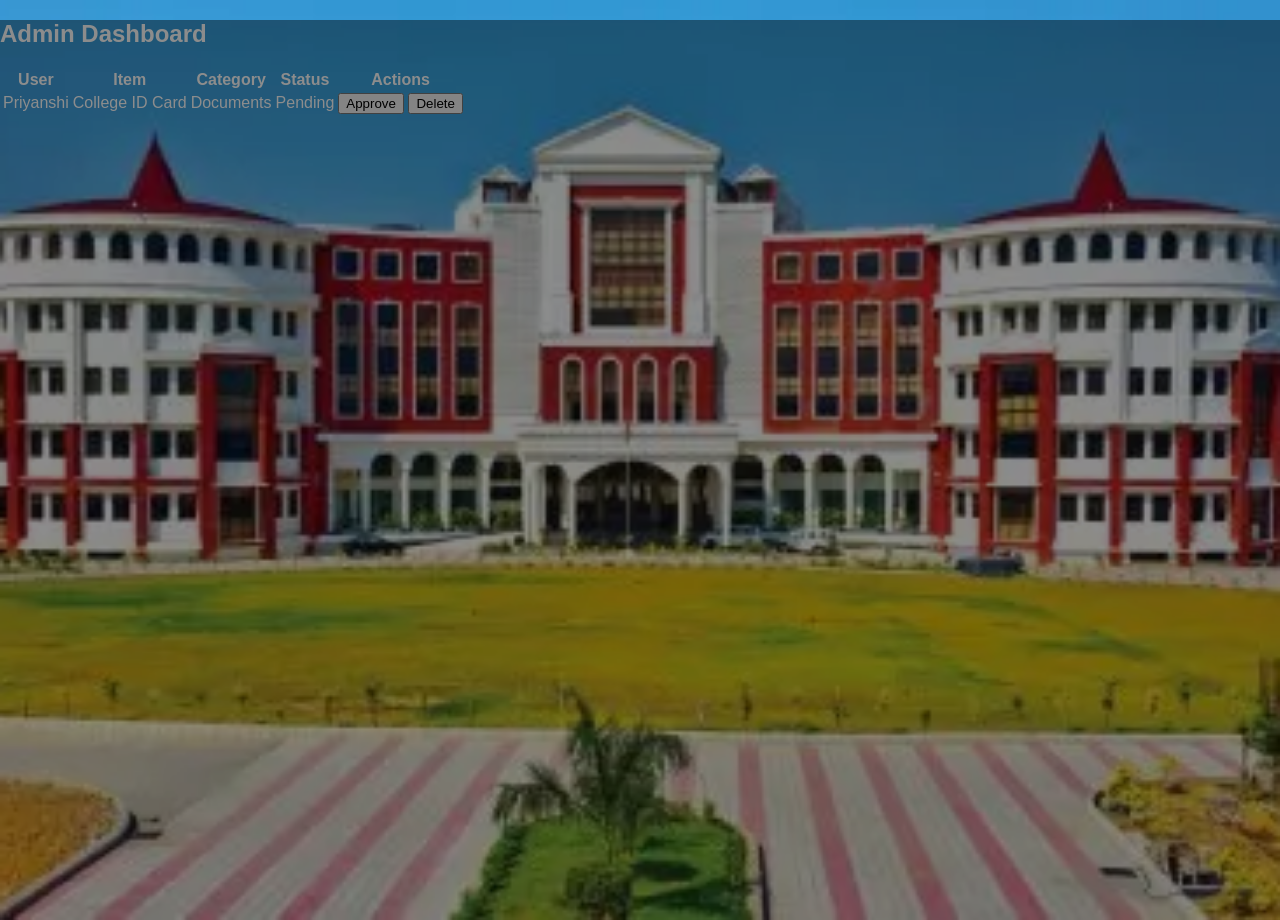
<file: LostFoundSystem/admin_dashboard.html>
<!DOCTYPE html>
<html lang="en">
<head>
  <meta charset="UTF-8">
  <meta name="viewport" content="width=device-width, initial-scale=1.0">
  <title>Admin Dashboard</title>
  <link rel="stylesheet" href="css/style.css">
</head>
<body>
  <h2 class="center">Admin Dashboard</h2>
  <div class="table-container">
    <table>
      <thead>
        <tr>
          <th>User</th>
          <th>Item</th>
          <th>Category</th>
          <th>Status</th>
          <th>Actions</th>
        </tr>
      </thead>
      <tbody>
        <tr>
          <td>Priyanshi</td>
          <td>College ID Card</td>
          <td>Documents</td>
          <td>Pending</td>
          <td>
            <button class="btn-small">Approve</button>
            <button class="btn-small red">Delete</button>
          </td>
        </tr>
      </tbody>
    </table>
  </div>
</body>
</html>
</file>
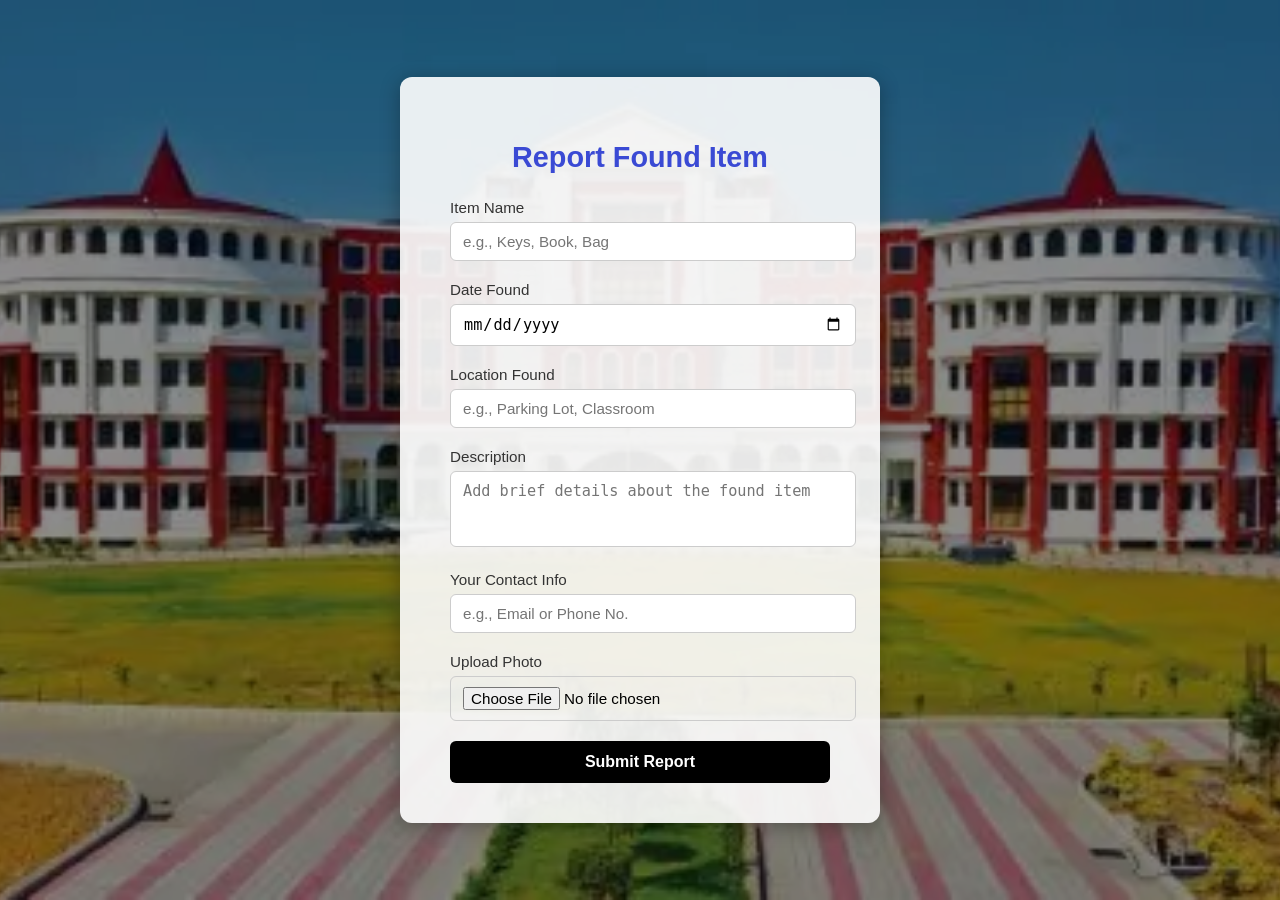
<file: LostFoundSystem/found_form.html>
<!DOCTYPE html>
<html lang="en">
<head>
  <meta charset="UTF-8">
  <meta name="viewport" content="width=device-width, initial-scale=1.0">
  <title>Report Found Item | Lost & Found System</title>
  <link rel="stylesheet" href="css/auth.css">
</head>
<body>
  <div class="form-container">
    <div class="form-box">
      <h2>Report Found Item</h2>
      <form>
        <div class="input-group">
          <label>Item Name</label>
          <input type="text" placeholder="e.g., Keys, Book, Bag" required>
        </div>

        <div class="input-group">
          <label>Date Found</label>
          <input type="date" required>
        </div>

        <div class="input-group">
          <label>Location Found</label>
          <input type="text" placeholder="e.g., Parking Lot, Classroom" required>
        </div>

        <div class="input-group">
          <label>Description</label>
          <textarea placeholder="Add brief details about the found item" rows="3" required></textarea>
        </div>

        <div class="input-group">
          <label>Your Contact Info</label>
          <input type="text" placeholder="e.g., Email or Phone No." required>
        </div>

        <div class="input-group">
          <label>Upload Photo</label>
          <input type="file" accept="image/*">
        </div>

        <button type="submit" class="btn">Submit Report</button>
      </form>
    </div>
  </div>
</body>
</html>
</file>
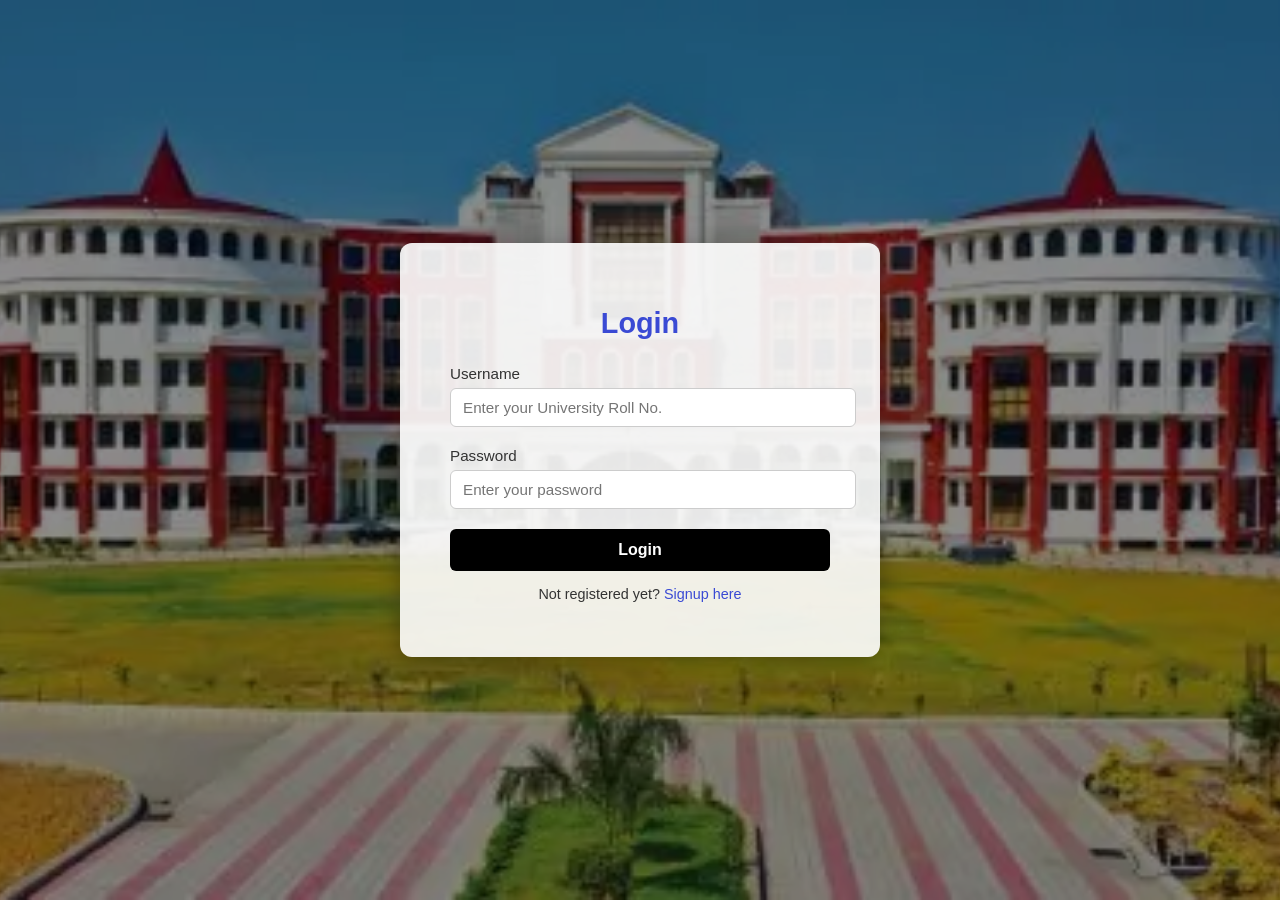
<file: LostFoundSystem/login.html>
<!DOCTYPE html>
<html lang="en">
<head>
  <meta charset="UTF-8">
  <meta name="viewport" content="width=device-width, initial-scale=1.0">
  <title>Login | Lost & Found Management System</title>
  <link rel="stylesheet" href="css/auth.css">
</head>
<body>
  <div class="form-container">
    <div class="form-box">
      <h2>Login</h2>
      <form>
        <div class="input-group">
          <label>Username</label>
          <input type="text" placeholder="Enter your University Roll No." required>
        </div>

        <div class="input-group">
          <label>Password</label>
          <input type="password" placeholder="Enter your password" required>
        </div>

        <button type="submit" class="btn">Login</button>

        <p class="switch-text">
          Not registered yet? <a href="signup.html">Signup here</a>
        </p>
      </form>
    </div>
  </div>
</body>
</html>
</file>
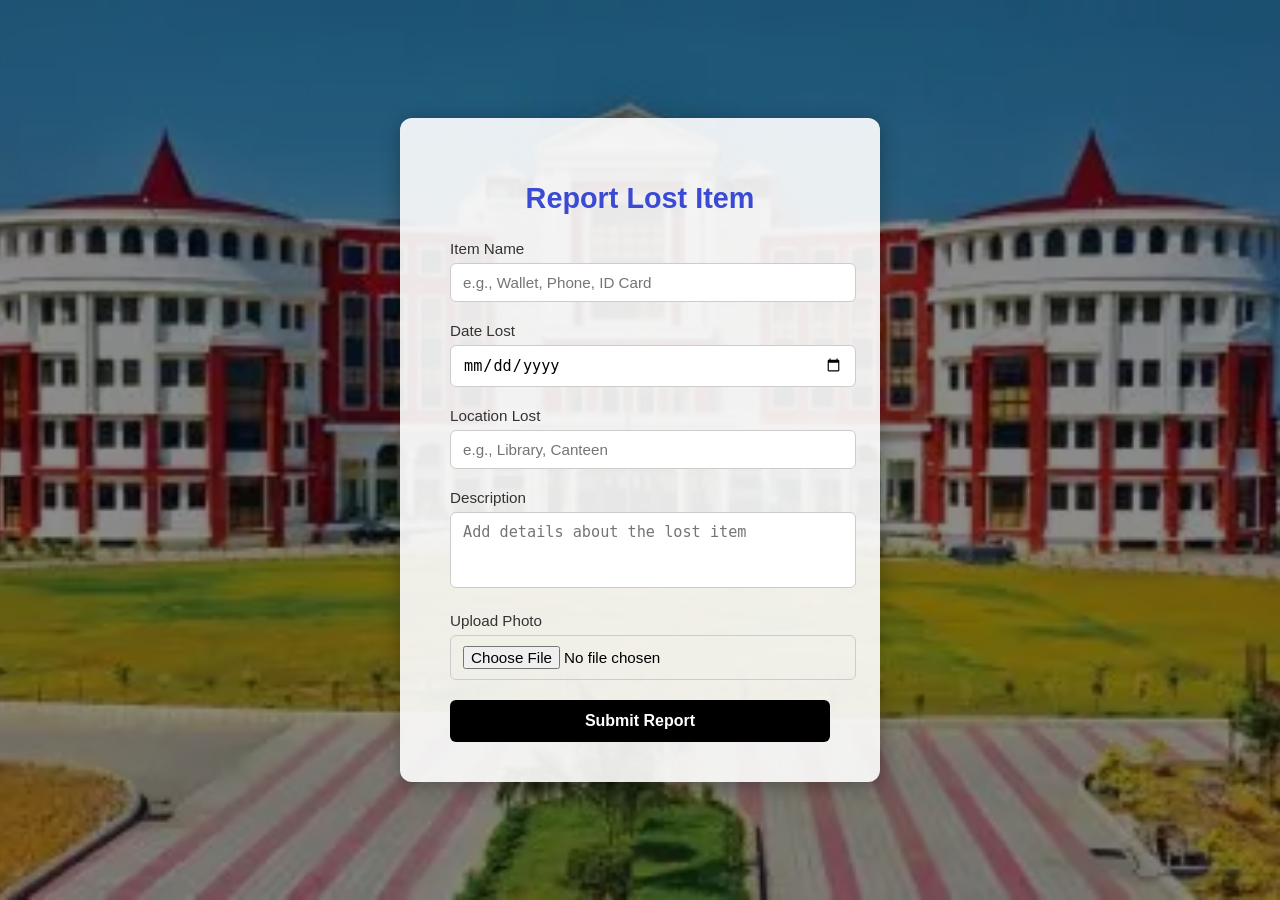
<file: LostFoundSystem/lost_form.html>
<!DOCTYPE html>
<html lang="en">
<head>
  <meta charset="UTF-8">
  <meta name="viewport" content="width=device-width, initial-scale=1.0">
  <title>Report Lost Item | Lost & Found System</title>
  <link rel="stylesheet" href="css/auth.css">
</head>
<body>
  <div class="form-container">
    <div class="form-box">
      <h2>Report Lost Item</h2>
      <form>
        <div class="input-group">
          <label>Item Name</label>
          <input type="text" placeholder="e.g., Wallet, Phone, ID Card" required>
        </div>

        <div class="input-group">
          <label>Date Lost</label>
          <input type="date" required>
        </div>

        <div class="input-group">
          <label>Location Lost</label>
          <input type="text" placeholder="e.g., Library, Canteen" required>
        </div>

        <div class="input-group">
          <label>Description</label>
          <textarea placeholder="Add details about the lost item" rows="3" required></textarea>
        </div>

        <div class="input-group">
          <label>Upload Photo</label>
          <input type="file" accept="image/*">
        </div>

        <button type="submit" class="btn">Submit Report</button>
      </form>
    </div>
  </div>
</body>
</html>
</file>
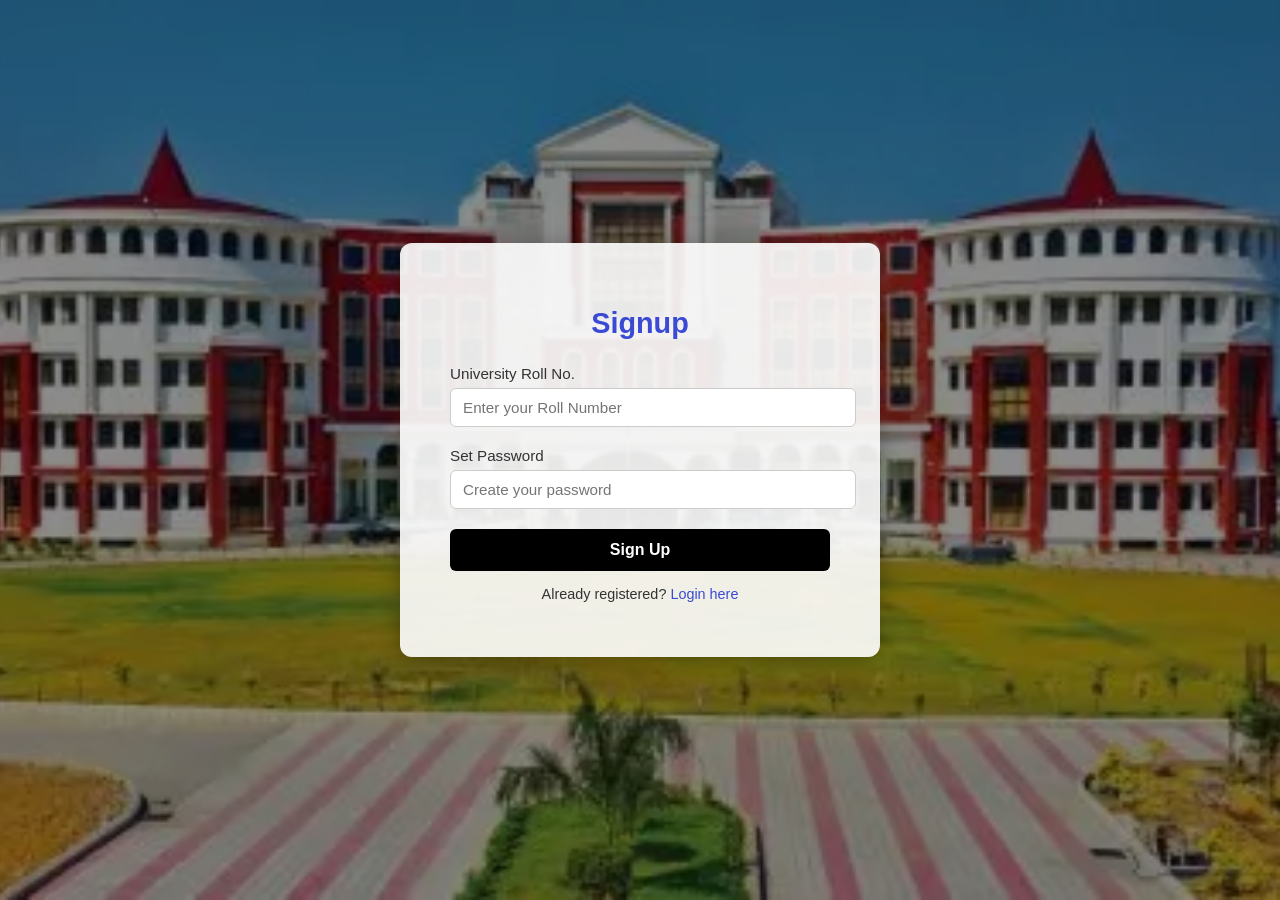
<file: LostFoundSystem/signup.html>
<!DOCTYPE html>
<html lang="en">
<head>
  <meta charset="UTF-8">
  <meta name="viewport" content="width=device-width, initial-scale=1.0">
  <title>Signup | Lost & Found Management System</title>
  <link rel="stylesheet" href="css/auth.css">
</head>
<body>
  <div class="form-container">
    <div class="form-box">
      <h2>Signup</h2>
      <form>
        <div class="input-group">
          <label>University Roll No.</label>
          <input type="text" placeholder="Enter your Roll Number" required>
        </div>

        <div class="input-group">
          <label>Set Password</label>
          <input type="password" placeholder="Create your password" required>
        </div>

        <button type="submit" class="btn">Sign Up</button>

        <p class="switch-text">
          Already registered? <a href="login.html">Login here</a>
        </p>
      </form>
    </div>
  </div>
</body>
</html>
</file>
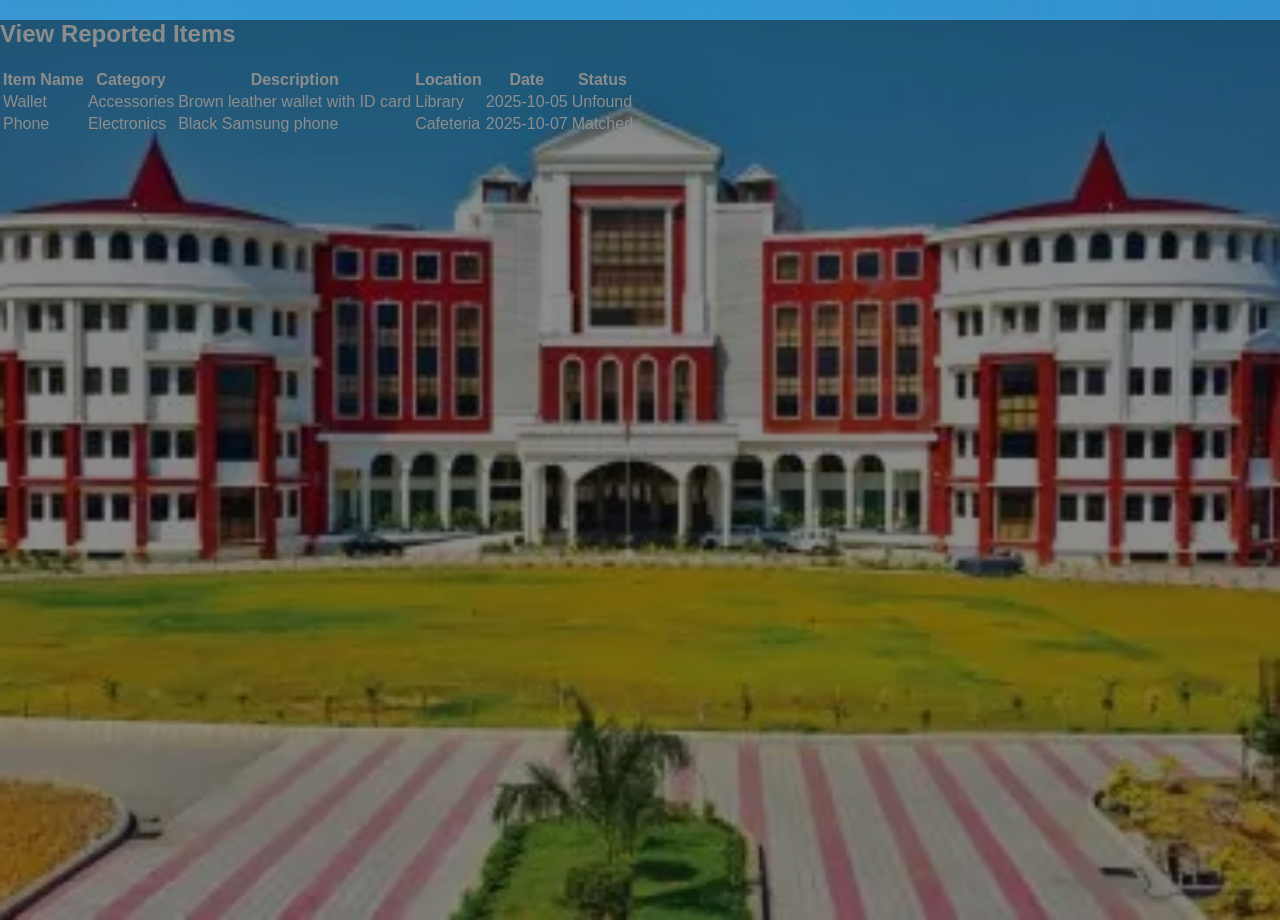
<file: LostFoundSystem/view_items.html>
<!DOCTYPE html>
<html lang="en">
<head>
  <meta charset="UTF-8">
  <meta name="viewport" content="width=device-width, initial-scale=1.0">
  <title>View Lost & Found Items</title>
  <link rel="stylesheet" href="css/style.css">
</head>
<body>
  <h2 class="center">View Reported Items</h2>

  <div class="table-container">
    <table>
      <thead>
        <tr>
          <th>Item Name</th>
          <th>Category</th>
          <th>Description</th>
          <th>Location</th>
          <th>Date</th>
          <th>Status</th>
        </tr>
      </thead>
      <tbody>
        <tr>
          <td>Wallet</td>
          <td>Accessories</td>
          <td>Brown leather wallet with ID card</td>
          <td>Library</td>
          <td>2025-10-05</td>
          <td>Unfound</td>
        </tr>
        <tr>
          <td>Phone</td>
          <td>Electronics</td>
          <td>Black Samsung phone</td>
          <td>Cafeteria</td>
          <td>2025-10-07</td>
          <td>Matched</td>
        </tr>
      </tbody>
    </table>
  </div>
</body>
</html>
</file>
<file: LostFoundSystem/css/style.css>
/* 🌌 GEHU Background — clean + subtle dark overlay */
body {
  margin: 0;
  font-family: "Poppins", sans-serif;
  background-image: url("../img/gehu.jpg");
  background-size: cover;
  background-position: center;
  background-repeat: no-repeat;
  color: #ffffff;
  position: relative;
  min-height: 100vh;
}
body::before {
  content: '';
  position: absolute;
  inset: 0;
  background: rgba(0, 0, 0, 0.45);
  z-index: 0;
}
.navbar, .hero {
  position: relative;
  z-index: 1;
}
.navbar {
  display: flex;
  justify-content: flex-end;
  padding: 20px 60px;
  background: rgba(255, 255, 255, 0.1);
}

.navbar a {
  color: #e3f2ff;
  margin: 0 15px;
  text-decoration: none;
  font-weight: 500;
  transition: 0.3s;
}

.navbar a:hover {
  color: #7fc9ff;
  text-shadow: 0 0 8px rgba(127, 201, 255, 0.7);
}
.hero {
  display: flex;
  justify-content: center;
  align-items: center;
  height: calc(100vh - 100px);
  text-align: center;
  padding: 0 20px;
}
.transparent-box {
  background: rgba(0, 0, 0, 0.2); 
  padding: 50px 70px;
  border-radius: 20px;
  border: 1px solid rgba(255, 255, 255, 0.15);
  box-shadow: 0 0 25px rgba(255, 255, 255, 0.05);
}
.main-title {
  font-size: 2.8rem;
  font-weight: 700;
  background: linear-gradient(90deg, #7f00ff, #4fc3f7);
  -webkit-background-clip: text;
  -webkit-text-fill-color: transparent;
  margin-bottom: 20px;
}
.hero-content p {
  font-size: 1.1rem;
  color: #d0e3ff;
  margin-bottom: 40px;
}
.buttons {
  display: flex;
  justify-content: center;
  gap: 25px;
}

.black-btn {
  background: #000;
  color: #ffffff;
  border: 2px solid #ffffff;
  padding: 12px 35px;
  border-radius: 50px;
  text-decoration: none;
  font-weight: 600;
  transition: 0.3s ease;
}

.black-btn:hover {
  background: #1a1a1a;
  color: #7fc9ff;
  box-shadow: 0 0 12px rgba(127, 201, 255, 0.4);
  transform: scale(1.05);
}
</file>
<file: LostFoundSystem/css/auth.css>
/* Background (same as main page) */
body {
  margin: 0;
  font-family: "Poppins", sans-serif;
  background-image: url("../img/gehu.jpg");
  background-size: cover;
  background-position: center;
  background-repeat: no-repeat;
  height: 100vh;
  display: flex;
  justify-content: center;
  align-items: center;
  position: relative;
}

/* Overlay for readability */
body::before {
  content: "";
  position: absolute;
  inset: 0;
  background: rgba(0, 0, 0, 0.45);
  z-index: 0;
}

/* Centered form box */
.form-container {
  position: relative;
  z-index: 1;
}

.form-box {
  background: rgba(255, 255, 255, 0.9);
  border-radius: 12px;
  padding: 40px 50px;
  text-align: center;
  width: 380px;
  box-shadow: 0 4px 20px rgba(0, 0, 0, 0.3);
  max-height: 90vh;
  overflow-y: auto;
}

/* Title (bluish-purple) */
.form-box h2 {
  color: #3a4ad4;
  margin-bottom: 25px;
  font-size: 1.8rem;
}

/* Inputs and labels */
.input-group {
  text-align: left;
  margin-bottom: 20px;
}

.input-group label {
  display: block;
  margin-bottom: 6px;
  font-size: 0.95rem;
  font-weight: 500;
  color: #333;
}

.input-group input,
.input-group textarea {
  width: 100%;
  padding: 10px 12px;
  border-radius: 6px;
  border: 1px solid #ccc;
  font-size: 0.95rem;
  outline: none;
  transition: 0.3s;
  resize: none;
}

.input-group input:focus,
.input-group textarea:focus {
  border-color: #3a4ad4;
  box-shadow: 0 0 6px rgba(58, 74, 212, 0.4);
}

/* Submit button */
.btn {
  width: 100%;
  background-color: #000;
  color: #fff;
  border: none;
  padding: 12px;
  border-radius: 6px;
  font-size: 1rem;
  font-weight: 600;
  cursor: pointer;
  transition: 0.3s;
}

.btn:hover {
  background-color: #1a1a1a;
  color: #7fc9ff;
  transform: scale(1.03);
}

.switch-text {
  margin-top: 15px;
  color: #333;
  font-size: 0.9rem;
}

.switch-text a {
  color: #3a4ad4;
  text-decoration: none;
  font-weight: 500;
}

.switch-text a:hover {
  text-decoration: underline;
}
</file>
